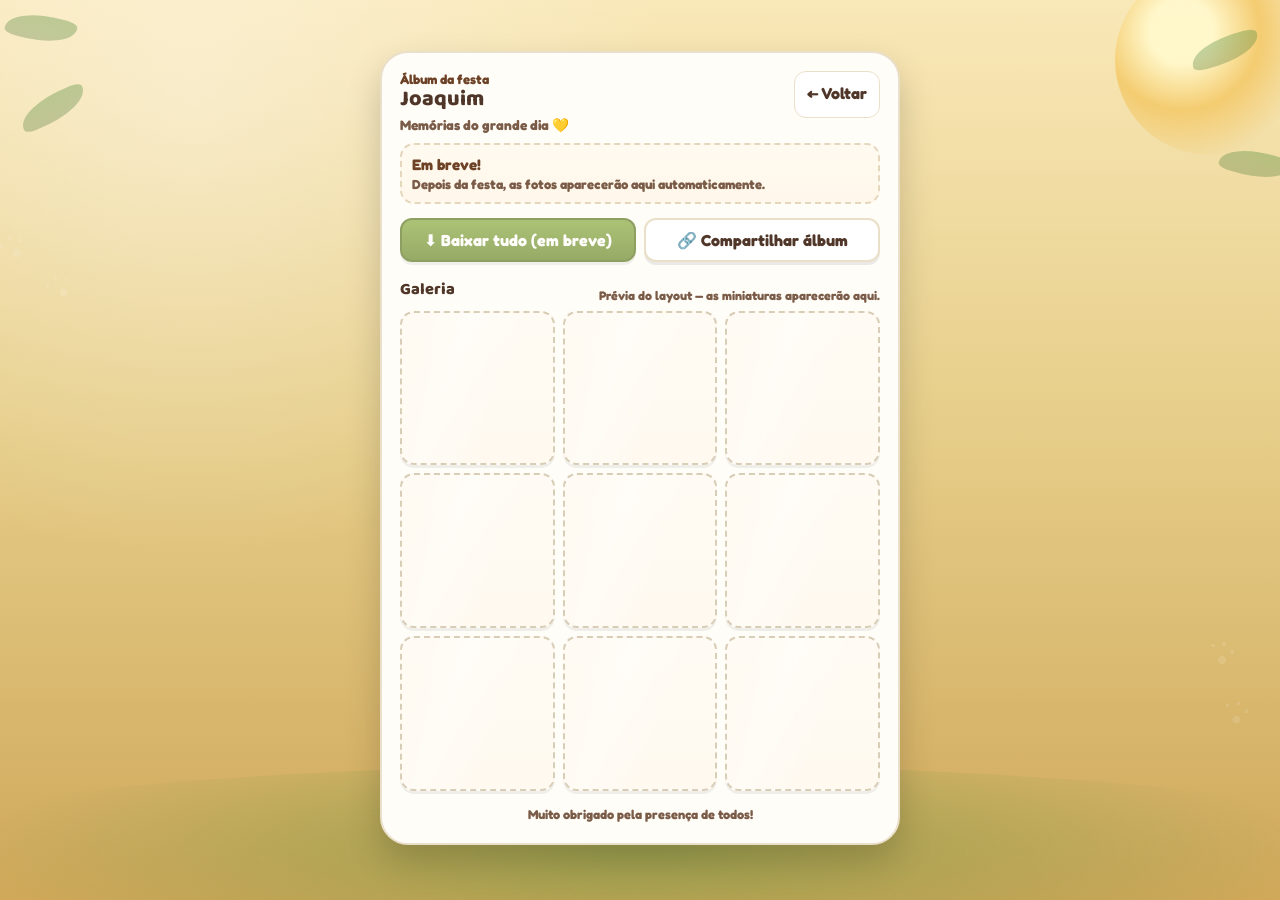
<file: album.html>
<!doctype html>
<html lang="pt-BR">
<head>
  <meta charset="utf-8" />
  <meta name="viewport" content="width=device-width,initial-scale=1,viewport-fit=cover" />
  <meta name="robots" content="noindex,nofollow" />
  <meta name="theme-color" content="#f2c15f" />
  <title>Álbum — Joaquim</title>

  <!-- Fontes -->
  <link rel="preconnect" href="https://fonts.googleapis.com">
  <link rel="preconnect" href="https://fonts.gstatic.com" crossorigin>
  <link href="https://fonts.googleapis.com/css2?family=Baloo+2:wght@700;800&family=Fredoka:wght@400;500;700&family=Nunito:wght@400;700;800;900&display=swap" rel="stylesheet">

  <!-- Reutiliza o mesmo CSS do convite -->
  <link rel="stylesheet" href="./album.css" />
</head>
<body class="albumPage">
  <main class="app">

    <!-- Fundo decorativo (mesmo do convite) -->
    <div class="bg" aria-hidden="true">
      <div class="bg__sun"></div>
      <div class="bg__cloud bg__cloud--1"></div>
      <div class="bg__cloud bg__cloud--2"></div>
      <div class="bg__leaf bg__leaf--1"></div>
      <div class="bg__leaf bg__leaf--2"></div>
      <div class="bg__leaf bg__leaf--3"></div>
      <div class="bg__leaf bg__leaf--4"></div>
      <div class="bg__pawTrail bg__pawTrail--left"></div>
      <div class="bg__pawTrail bg__pawTrail--right"></div>
      <div class="bg__ground"></div>
    </div>

    <section class="inviteCard albumWrap" aria-label="Álbum da festa">

      <!-- Cabeçalho do álbum -->
      <header class="albumHero">
        <div class="albumHero__top">
          <div>
            <p class="albumHero__kicker"> Álbum da festa</p>
            <h1 class="albumHero__title">Joaquim</h1>
            <p class="albumHero__sub">Memórias do grande dia 💛</p>
          </div>

          <a class="albumBack" href="./index.html" aria-label="Voltar ao convite">
            ← Voltar
          </a>
        </div>

        <div class="albumNotice" role="status" aria-live="polite">
          <strong>Em breve!</strong>
          <span>Depois da festa, as fotos aparecerão aqui automaticamente.</span>
        </div>
      </header>

      <!-- Ações -->
      <section class="albumActions" aria-label="Ações do álbum">
        <button class="albumActionBtn" type="button" id="btnBaixarTudo" disabled aria-disabled="true">
          ⬇️ Baixar tudo (em breve)
        </button>

        <button class="albumActionBtn albumActionBtn--ghost" type="button" id="btnCompartilhar">
          🔗 Compartilhar álbum
        </button>
      </section>

      <!-- Grid do álbum (prévia com placeholders) -->
      <section class="albumSection" aria-label="Fotos do álbum">
        <div class="albumSection__head">
          <h2 class="albumSection__title">Galeria</h2>
          <p class="albumSection__hint">Prévia do layout — as miniaturas aparecerão aqui.</p>
        </div>

        <div class="albumGrid" id="albumGrid" aria-label="Grade de fotos">
          <!-- placeholders (sem imagens ainda) -->
          <button class="albumThumb is-placeholder" type="button" aria-label="Foto em breve" disabled></button>
          <button class="albumThumb is-placeholder" type="button" aria-label="Foto em breve" disabled></button>
          <button class="albumThumb is-placeholder" type="button" aria-label="Foto em breve" disabled></button>
          <button class="albumThumb is-placeholder" type="button" aria-label="Foto em breve" disabled></button>
          <button class="albumThumb is-placeholder" type="button" aria-label="Foto em breve" disabled></button>
          <button class="albumThumb is-placeholder" type="button" aria-label="Foto em breve" disabled></button>
          <button class="albumThumb is-placeholder" type="button" aria-label="Foto em breve" disabled></button>
          <button class="albumThumb is-placeholder" type="button" aria-label="Foto em breve" disabled></button>
          <button class="albumThumb is-placeholder" type="button" aria-label="Foto em breve" disabled></button>
        </div>
      </section>

      <!-- Rodapé do álbum -->
      <footer class="albumFooter">
        <p class="albumFooter__text">
          Muito obrigado pela presença de todos!
        </p>
      </footer>
    </section>
  </main>

  <!-- Modal (prévia para quando tiver fotos) -->
  <div class="photoModal hidden" id="photoModal" role="dialog" aria-modal="true" aria-label="Visualizar foto">
    <div class="photoModal__backdrop" data-close="true"></div>
    <div class="photoModal__panel">
      <button class="photoModal__close" type="button" data-close="true" aria-label="Fechar">✕</button>
      <img class="photoModal__img" id="photoModalImg" alt="Foto do álbum" />
    </div>
  </div>

  <script>
    // Compartilhar link do álbum
    document.getElementById("btnCompartilhar")?.addEventListener("click", async () => {
      const url = window.location.href;

      // Web Share (celular)
      if (navigator.share) {
        try {
          await navigator.share({ title: "Álbum do Joaquim", url });
          return;
        } catch {}
      }

      // Fallback: copiar link
      try {
        await navigator.clipboard.writeText(url);
        alert("Link do álbum copiado! 💛");
      } catch {
        prompt("Copie o link do álbum:", url);
      }
    });

    // Modal (já pronto para quando tiver fotos reais)
    const modal = document.getElementById("photoModal");
    const modalImg = document.getElementById("photoModalImg");

    function abrirModal(src) {
      if (!modal || !modalImg) return;
      modalImg.src = src;
      modal.classList.remove("hidden");
      document.body.classList.add("modal-open");
    }

    function fecharModal() {
      if (!modal) return;
      modal.classList.add("hidden");
      document.body.classList.remove("modal-open");
      if (modalImg) modalImg.src = "";
    }

    modal?.addEventListener("click", (e) => {
      const t = e.target;
      if (!(t instanceof HTMLElement)) return;
      if (t.dataset.close === "true") fecharModal();
    });

    document.addEventListener("keydown", (e) => {
      const aberto = modal && !modal.classList.contains("hidden");
      if (e.key === "Escape" && aberto) fecharModal();
    });

    // Quando você tiver fotos:
    // 1) coloque arquivos em /album/ (ex: ./album/01.jpg)
    // 2) substitua os placeholders gerando thumbs reais via JS (posso montar isso pra você)
  </script>
</body>
</html>
</file>
<file: album.css>
:root{
  --bg-a: #f9e8b8;
  --bg-b: #e7cf8b;
  --bg-c: #cfa85a;

  --card: #fffdf8;
  --card-line: #eadfca;
  --ink: #4e3122;
  --ink-soft: #76533e;

  --gold: #f0b44c;
  --gold-2: #de972f;
  --green: #89ab43;
  --green-2: #6f8b2f;
  --brown: #6c4125;
  --cream: #fff7e8;

  --shadow: 0 16px 35px rgba(0,0,0,.18);
  --radius-xl: 28px;
  --radius-lg: 20px;
  --radius-md: 14px;

  --ff-title: "Baloo 2", "Fredoka", system-ui, sans-serif;
  --ff-body: "Nunito", "Segoe UI", system-ui, sans-serif;
  --ff-cute: "Fredoka", "Baloo 2", system-ui, sans-serif;
}

/* =========================================================
   2) RESET BÁSICO
   ========================================================= */
*{ box-sizing:border-box; }
html, body{ height:100%; }

body{
  margin:0;
  font-family: var(--ff-body);
  color: var(--ink);
  background:
    radial-gradient(circle at 15% 10%, rgba(255,255,255,.35), transparent 35%),
    linear-gradient(180deg, var(--bg-a), var(--bg-b) 45%, var(--bg-c));
  overflow-x:hidden;
  -webkit-text-size-adjust: 100%;
  text-rendering: optimizeLegibility;
}

button{
  font: inherit;
  -webkit-tap-highlight-color: transparent;
}

.hidden{ display:none !important; }

/* =========================================================
   3) APP / FUNDO DECORATIVO
   ========================================================= */
.app{
  min-height: 100dvh;
  display:grid;
  place-items:center;
  padding:
    max(10px, env(safe-area-inset-top))
    max(10px, env(safe-area-inset-right))
    max(14px, env(safe-area-inset-bottom))
    max(10px, env(safe-area-inset-left));
  position: relative;
  isolation:isolate;
}

.bg{
  position: fixed;
  inset: 0;
  pointer-events:none;
  z-index:-1;
  overflow:hidden;
}

/* Sol */
.bg__sun{
  position:absolute;
  top:-35px;
  right:-25px;
  width: 190px;
  aspect-ratio: 1;
  border-radius:50%;
  background:
    radial-gradient(circle at 35% 35%, #fff8cc 0 18%, #f3ca6d 45%, rgba(243,202,109,0) 75%);
  opacity:.95;
}

/* Nuvens */
.bg__cloud{
  position:absolute;
  width: 100px;
  height: 26px;
  border-radius: 999px;
  background: rgba(255,255,255,.22);
  filter: blur(1px);
}
.bg__cloud::before,
.bg__cloud::after{
  content:"";
  position:absolute;
  border-radius: inherit;
  background: inherit;
}
.bg__cloud::before{ width:28px; height:28px; left:8px; top:-10px; }
.bg__cloud::after{ width:36px; height:36px; right:10px; top:-16px; }

.bg__cloud--1{
  top: 65px;
  left: -120px;
  animation: cloudMove 20s linear infinite;
}
.bg__cloud--2{
  top: 120px;
  left: -160px;
  opacity:.75;
  animation: cloudMove 27s linear infinite;
}

@keyframes cloudMove {
  from { transform: translateX(0); }
  to { transform: translateX(calc(100vw + 260px)); }
}

/* Folhas do fundo */
.bg__leaf{
  position:absolute;
  width: 70px;
  height: 28px;
  border-radius: 80% 15% 80% 15%;
  background: linear-gradient(180deg, rgba(74,137,55,.35), rgba(57,106,41,.28));
  transform-origin: center;
  animation: leafFloat 4.5s ease-in-out infinite;
}
.bg__leaf--1{ top: 14px; left: 6px; transform: rotate(16deg); }
.bg__leaf--2{ top: 36px; right: 20px; transform: rotate(-14deg); animation-delay: .4s; }
.bg__leaf--3{ top: 94px; left: 18px; transform: rotate(-22deg); animation-delay: .8s; }
.bg__leaf--4{ top: 150px; right: -10px; transform: rotate(18deg); animation-delay: 1.2s; }

@keyframes leafFloat {
  0%,100%{ translate: 0 0; }
  50%{ translate: 0 -4px; }
}

/* Chão */
.bg__ground{
  position:absolute;
  left:-10%;
  bottom:-35px;
  width:120%;
  height: 170px;
  border-radius: 50%;
  background: radial-gradient(60% 100% at 50% 50%, rgba(91,146,59,.45), rgba(91,146,59,0) 72%);
}

/* Trilha de patinhas */
.bg__pawTrail{
  position:absolute;
  width: 90px;
  height: 130px;
  opacity:.12;
}
.bg__pawTrail--left{ left: 4px; top: 220px; transform: rotate(-18deg); }
.bg__pawTrail--right{ right: 6px; bottom: 130px; transform: rotate(18deg); }

.bg__pawTrail::before{
  content:"";
  position:absolute;
  inset:0;
  background-image:
    radial-gradient(circle, #fff 34%, transparent 36%),
    radial-gradient(circle, #fff 34%, transparent 36%),
    radial-gradient(circle, #fff 34%, transparent 36%),
    radial-gradient(circle, #fff 42%, transparent 44%),
    radial-gradient(circle, #fff 34%, transparent 36%),
    radial-gradient(circle, #fff 34%, transparent 36%),
    radial-gradient(circle, #fff 34%, transparent 36%),
    radial-gradient(circle, #fff 42%, transparent 44%);
  background-size:
    7px 7px, 7px 7px, 7px 7px, 13px 13px,
    7px 7px, 7px 7px, 7px 7px, 13px 13px;
  background-position:
    8px 10px, 18px 5px, 28px 10px, 18px 18px,
    40px 62px, 50px 57px, 60px 62px, 50px 70px;
  background-repeat:no-repeat;
}

/* =========================================================
   4) CARD PRINCIPAL
   ========================================================= */
.inviteCard{
  position:relative;
  width:min(100%, 520px);
  background: var(--card);
  border: 2px solid var(--card-line);
  border-radius: var(--radius-xl);
  box-shadow: var(--shadow);
  overflow:hidden;
  z-index: 1;
  padding: 8px;
  margin-inline: auto;
}

/* Decoração lateral (desktop/tablet) */
.sideDecor{
  position:absolute;
  top: 92px;
  width: 54px;
  z-index: 2;
  display:none;
}
.sideDecor--left{ left: -8px; }
.sideDecor--right{ right: -8px; }

.sideDecor__slot{
  background: rgba(255,255,255,.78);
  border: 2px dashed #cfc3aa;
  color: #8f7a63;
  border-radius: 12px;
  font-size: .68rem;
  font-weight: 800;
  text-align:center;
  line-height: 1.1;
  padding: 12px 4px;
  font-family: var(--ff-cute);
}

/* =========================================================
   5) HERO (TOPO COM VÍDEO)
   ========================================================= */
.hero{
  text-align:center;
  padding: 4px 4px 2px;
}

.hero__frame{
  position:relative;
  width:100%;
  aspect-ratio: 16 / 9;
  min-height: clamp(145px, 34vw, 210px);
  border-radius: 18px 18px 10px 10px;
  overflow:hidden;
  border: 2px solid #dfe9c8;
  background: linear-gradient(180deg, #bfe08a, #dff2bf);
}

.hero__video{
  width:100%;
  height:100%;
  object-fit: cover;
  display:block;
  background:#cde6a4;
}

.hero__fallback{
  position:absolute;
  inset:0;
  display:grid;
  place-items:center;
  text-align:center;
  color:#5f5b47;
  background:
    radial-gradient(circle at 20% 20%, rgba(255,255,255,.35), transparent 35%),
    linear-gradient(180deg, rgba(191,224,138,.8), rgba(223,242,191,.95));
  font-weight:800;
  pointer-events:none;
  opacity:0;
  transition: opacity .25s ease;
  font-family: var(--ff-cute);
}
.hero__fallback.is-visible{ opacity:1; }

.hero__fallback small{
  display:block;
  margin-top:4px;
  font-weight:600;
  font-size:.74rem;
  opacity:.85;
}

.hero__overlay{
  position:absolute;
  inset:0;
  background:
    linear-gradient(180deg, rgba(255,255,255,.07), rgba(0,0,0,.08)),
    radial-gradient(120px 60px at 10% 0%, rgba(255,255,255,.16), transparent 60%);
  pointer-events:none;
}

.hero__foliage--top{
  position:absolute;
  inset:0 0 auto 0;
  height: 34px;
  background:
    radial-gradient(circle at 6% 100%, rgba(63,122,46,.72) 0 18px, transparent 19px),
    radial-gradient(circle at 20% 100%, rgba(74,137,55,.78) 0 18px, transparent 19px),
    radial-gradient(circle at 34% 100%, rgba(63,122,46,.72) 0 18px, transparent 19px),
    radial-gradient(circle at 50% 100%, rgba(74,137,55,.78) 0 18px, transparent 19px),
    radial-gradient(circle at 66% 100%, rgba(63,122,46,.72) 0 18px, transparent 19px),
    radial-gradient(circle at 82% 100%, rgba(74,137,55,.78) 0 18px, transparent 19px),
    radial-gradient(circle at 96% 100%, rgba(63,122,46,.72) 0 18px, transparent 19px);
  opacity:.75;
  pointer-events:none;
}

/* Faixa do nome (arbusto) */
.nameBush{
  margin: -14px auto 6px;
  width: fit-content;
  max-width: calc(100% - 14px);
  border-radius: 16px;
  padding: 7px 14px;
  border: 2px solid rgba(255,255,255,.52);
  box-shadow: 0 4px 0 rgba(0,0,0,.08);
  background:
    radial-gradient(circle at 10% 45%, #4f7f3e 0 16%, transparent 17%),
    radial-gradient(circle at 24% 62%, #3f6c34 0 15%, transparent 16%),
    radial-gradient(circle at 38% 40%, #4f7f3e 0 16%, transparent 17%),
    radial-gradient(circle at 52% 62%, #3f6c34 0 15%, transparent 16%),
    radial-gradient(circle at 66% 38%, #4f7f3e 0 16%, transparent 17%),
    radial-gradient(circle at 80% 62%, #3f6c34 0 15%, transparent 16%),
    linear-gradient(180deg, #50813f, #3f6c34);
  background-size: 28px 28px, 28px 28px, 28px 28px, 28px 28px, 28px 28px, 28px 28px, 100% 100%;
  background-repeat: repeat-x;
  position: relative;
  z-index: 2;
}

.nameBush__text{
  display:block;
  font-family: var(--ff-title);
  font-weight: 800;
  font-size: clamp(1.35rem, 4vw, 1.9rem);
  line-height:1;
  letter-spacing:.4px;
  color:#fff;
  text-shadow:
    -2px -2px 0 var(--brown),
     2px -2px 0 var(--brown),
    -2px  2px 0 var(--brown),
     2px  2px 0 var(--brown);
}

.hero__age{
  margin: 0;
  color: var(--gold-2);
  font-family: var(--ff-title);
  font-weight: 800;
  font-size: clamp(1.05rem, 3vw, 1.45rem);
}

.hero__lead{
  margin: 6px auto 2px;
  max-width: 320px;
  padding-inline: 4px;
  font-family: var(--ff-cute);
  font-weight: 700;
  line-height: 1.2;
  color: #4f3628;
  font-size: clamp(.88rem, 2.6vw, 1rem);
}
.hero__lead--alt{
  margin-top: 0;
  margin-bottom: 10px;
}

/* =========================================================
   6) STAGES (envelope / conteúdo)
   ========================================================= */
.stage{
  padding: 8px 8px 10px;
}

.stage--content.is-visible{
  animation: revealUp .45s ease both;
}

@keyframes revealUp{
  from{ opacity:0; transform: translateY(8px); }
  to{ opacity:1; transform: translateY(0); }
}

/* =========================================================
   7) ENVELOPE + HINT (texto fora)
   ========================================================= */
.envelopeButton{
  width:100%;
  border:none;
  background: transparent;
  padding: 4px 0 10px;
  cursor:pointer;

  display:flex;
  flex-direction: column;
  align-items:center;
  gap: 8px;
}

/* Texto abaixo do envelope */
.envelopeHint{
  margin: 0;
  text-align:center;
  font-family: var(--ff-cute);
  font-weight: 800;
  font-size: .92rem;
  color: #5a3d2b;
  text-shadow: 0 1px 0 rgba(255,255,255,.55);
  animation: hintPulse 1.6s ease-in-out infinite;
}
.envelopeHint span{
  display:block;
  margin-top: 2px;
  font-size: .78rem;
  font-weight: 700;
  opacity: .9;
}
@keyframes hintPulse{
  0%,100%{ transform: translateY(0); opacity: .95; }
  50%{ transform: translateY(-2px); opacity: 1; }
}

/* Container principal */
.envelope{
  position:relative;
  width: min(210px, 66vw);
  aspect-ratio: 1.55 / 1;
  margin: 0 auto;
  perspective: 900px;
  transform-style: preserve-3d;
  transition: transform .18s ease;
  filter: drop-shadow(0 8px 10px rgba(0,0,0,.08));
}

/* Micro movimento no hover */
.envelopeButton:hover .envelope{
  transform: translateY(-2px) rotate(-0.4deg);
}

/* Sombra */
.envelope__shadow{
  position:absolute;
  left: 9%;
  right: 9%;
  bottom:-10px;
  height: 15px;
  background: rgba(0,0,0,.16);
  filter: blur(6px);
  border-radius: 50%;
  transition: transform .65s ease, opacity .4s ease;
}

/* Base */
.envelope__back{
  position:absolute;
  inset:0;
  border-radius: 12px;
  overflow:hidden;
  background:
    linear-gradient(180deg, #6fce5b 0%, #57b947 60%, #4aa53d 100%);
  border: 2px solid #3e8b34;
  box-shadow:
    inset 0 1px 0 rgba(255,255,255,.25),
    inset 0 -8px 16px rgba(0,0,0,.08);
  z-index: 1;
}
.envelope__back::before{
  content:"";
  position:absolute;
  inset:0;
  background:
    radial-gradient(120px 55px at 20% 18%, rgba(255,255,255,.18), transparent 60%),
    radial-gradient(120px 50px at 80% 80%, rgba(255,255,255,.10), transparent 65%);
  pointer-events:none;
}

/* Carta — só papel (sem texto) */
.envelope__letter{
  position:absolute;
  left: 12px;
  right: 12px;
  top: 22px;
  height: 54%;
  border-radius: 10px;
  background: linear-gradient(180deg, #fffefb 0%, #fffaf1 100%);
  border: 1px solid #ebdfc8;
  z-index: 4;

  opacity: 0;
  transform: translateY(16px) scale(.985);
  transition:
    transform .75s cubic-bezier(.2,.9,.15,1.15),
    opacity .20s ease,
    box-shadow .30s ease;

  box-shadow:
    inset 0 -10px 0 rgba(242,193,95,.08),
    0 2px 0 rgba(0,0,0,.04);

  pointer-events:none;
}
.envelope__letter::before{
  content:"";
  position:absolute;
  top: 0;
  left: 50%;
  transform: translateX(-50%);
  width: 56px;
  height: 10px;
  border-radius: 0 0 8px 8px;
  background: linear-gradient(180deg, #f7e8c7, #eed7a7);
  border: 1px solid rgba(145,101,51,.15);
  border-top: none;
}

/* Bolso (frente) */
.envelope__front{
  position:absolute;
  inset:auto 0 0 0;
  height: 58%;
  border-bottom-left-radius:12px;
  border-bottom-right-radius:12px;
  border: 2px solid #3e8b34;
  border-top: none;
  overflow:hidden;
  box-shadow: inset 0 1px 0 rgba(255,255,255,.18);
  z-index: 5;

  background:
    linear-gradient(180deg, #63bf50 0%, #4ca63f 100%),
    linear-gradient(135deg, transparent 49.2%, rgba(0,0,0,.14) 50%, transparent 50.8%),
    linear-gradient(225deg, transparent 49.2%, rgba(0,0,0,.14) 50%, transparent 50.8%);
  background-size: 100% 100%, 50% 100%, 50% 100%;
  background-position: 0 0, left top, right top;
  background-repeat: no-repeat;
}
.envelope__front::before,
.envelope__front::after{
  content:"";
  position:absolute;
  top:-1px;
  width: 52%;
  height: calc(100% + 2px);
  background: linear-gradient(180deg, rgba(255,255,255,.06), rgba(0,0,0,.08));
  border-top: 1px solid rgba(255,255,255,.08);
  pointer-events:none;
}
.envelope__front::before{
  left:-1px;
  clip-path: polygon(0 0, 100% 50%, 0 100%);
  border-left: 1px solid rgba(255,255,255,.08);
}
.envelope__front::after{
  right:-1px;
  clip-path: polygon(100% 0, 0 50%, 100% 100%);
  border-right: 1px solid rgba(255,255,255,.08);
}

/* Tampa */
.envelope__flap{
  position:absolute;
  inset:0 0 auto 0;
  height: 62%;
  transform-origin: top center;
  transform-style: preserve-3d;
  backface-visibility: hidden;
  transition: transform .78s cubic-bezier(.22,.8,.2,1);
  will-change: transform;
  z-index: 6;
}
.envelope__flap::before{
  content:"";
  position:absolute;
  inset:0;
  border-top-left-radius:12px;
  border-top-right-radius:12px;
  background: linear-gradient(180deg, #7ad665 0%, #59b647 100%);
  clip-path: polygon(0 0, 100% 0, 50% 95%);
  border: 2px solid #3e8b34;
  border-bottom: none;
  box-shadow: inset 0 1px 0 rgba(255,255,255,.22);
}
.envelope__flap::after{
  content:"";
  position:absolute;
  inset: 7px 9px auto 9px;
  height: calc(100% - 12px);
  background: linear-gradient(180deg, #f6e8c7 0%, #ecd8ab 100%);
  clip-path: polygon(0 0, 100% 0, 50% 92%);
  opacity: .95;
  transform: translateZ(-1px);
  border-radius: 6px 6px 0 0;
}

/* ✅ SELO — só a imagem (sem círculo branco) */
.envelope__seal{
  position: absolute;
  left: 50%;
  top: 62%;
  width: 72px;
  height: 72px;

  z-index: 10;
  transform: translate(-50%, -50%) translateZ(3px);

  background: transparent;
  border-radius: 0;
  box-shadow: none;
  overflow: visible;

  pointer-events: none;
  display:grid;
  place-items:center;
}
.envelope__seal img{
  width:100%;
  height:100%;
  object-fit: contain;
  display:block;
  border-radius: 0;
  background: transparent;
  filter: drop-shadow(0 6px 14px rgba(0,0,0,.18));
}

/* ===== ESTADOS DA ANIMAÇÃO ===== */

/* 1) Tampa abre */
.envelope.is-flap-open .envelope__flap{
  transform: rotateX(180deg);
}

/* Selo some junto com a abertura */
.envelope.is-flap-open .envelope__seal{
  opacity: 0;
  transform: translate(-50%, -50%) translateZ(3px) scale(.75);
  transition: transform .35s ease, opacity .25s ease;
}

/* sombra reage */
.envelope.is-flap-open .envelope__shadow{
  transform: scaleX(.94);
  opacity:.13;
}

/* 2) Carta sai depois */
.envelope.is-letter-out .envelope__letter{
  opacity: 1;
  transform: translateY(-18px) scale(1);
  box-shadow:
    inset 0 -10px 0 rgba(242,193,95,.08),
    0 8px 18px rgba(0,0,0,.12);
}

/* ✅ Esconde o hint depois que abre (funciona nos navegadores modernos) */
.envelopeButton:has(.envelope.is-flap-open) .envelopeHint{
  display:none;
}

/* =========================================================
   8) CONTEÚDO DO CONVITE
   ========================================================= */
.eventPills{
  display:grid;
  grid-template-columns: 1fr 1fr;
  gap: 8px;
}

.eventPill{
  background: linear-gradient(180deg, var(--gold), var(--gold-2));
  color: #fff;
  border-radius: 14px;
  padding: 8px;
  border: 2px solid rgba(135,78,22,.32);
  box-shadow: 0 3px 0 rgba(0,0,0,.08);
  text-align:center;
}

.eventPill__label{
  display:block;
  font-family: var(--ff-cute);
  font-size:.74rem;
  line-height:1;
  opacity:.96;
}
.eventPill__value{
  display:block;
  margin-top: 4px;
  font-family: var(--ff-title);
  font-size: clamp(.86rem, 2.8vw, 1rem);
  line-height:1.05;
  word-break: break-word;
}

/* Caixa do local */
.placeBox{
  margin-top: 8px;
  background: linear-gradient(180deg, #fffaf0, #fff7ea);
  border: 2px dashed #e5d7be;
  border-radius: 14px;
  padding: 8px 10px;
  text-align:center;
}

.placeBox__title{
  margin:0;
  color:#7a563d;
  font-weight: 700;
  font-family: var(--ff-cute);
  font-size:.78rem;
}
.placeBox__name{
  margin: 4px 0 0;
  font-family: var(--ff-title);
  font-weight: 800;
  color:#513425;
  font-size:.93rem;
}
.placeBox__addr{
  margin: 2px 0 0;
  color:#7a5b47;
  font-size:.78rem;
  line-height:1.2;
  word-break: break-word;
}

/* =========================================================
   9) BOTÕES DE AÇÃO
   ========================================================= */
.actionGrid{
  display:grid;
  grid-template-columns: repeat(3, 1fr);
  gap: 8px;
  margin-top: 10px;
}

.pawBtn{
  border:none;
  background: transparent;
  padding:0;
  cursor:pointer;
  text-align:center;
}

.pawBtn__circle{
  position:relative;
  width: clamp(64px, 21vw, 84px);
  aspect-ratio: 1;
  margin: 0 auto 5px;
  display:grid;
  place-items:center;
  border-radius: 50%;
  background: radial-gradient(circle at 30% 25%, #a4c65a, #7e9d38);
  border: 2px solid #6d8a2f;
  box-shadow: 0 4px 0 rgba(0,0,0,.08);
  transition: transform .12s ease;
}

.pawBtn:hover .pawBtn__circle{ transform: translateY(-2px); }
.pawBtn:active .pawBtn__circle{ transform: scale(.97); }

.pawBtn__paw{
  position:absolute;
  inset:0;
  opacity:.14;
  background:
    radial-gradient(circle at 28% 34%, #fff 0 4px, transparent 5px),
    radial-gradient(circle at 40% 28%, #fff 0 4px, transparent 5px),
    radial-gradient(circle at 52% 34%, #fff 0 4px, transparent 5px),
    radial-gradient(circle at 40% 45%, #fff 0 9px, transparent 10px);
}

.pawBtn__icon{
  position:relative;
  z-index:1;
  font-size: 1.18rem;
  color:#fff;
  filter: drop-shadow(0 1px 0 rgba(0,0,0,.15));
}

.pawBtn__text{
  display:block;
  font-family: var(--ff-cute);
  font-size: .72rem;
  line-height: 1.05;
  font-weight: 700;
  color:#513425;
}

/* =========================================================
   10) CARD DO ÁLBUM
   ========================================================= */
.albumCard{
  margin-top: 10px;
  border-radius: 14px;
  padding: 9px;
  background: linear-gradient(180deg, rgba(143,171,71,.14), rgba(255,255,255,.72));
  border: 2px solid #dce8bf;
}

.albumCard__head{
  display:flex;
  justify-content:space-between;
  align-items:center;
  gap:8px;
  flex-wrap:wrap;
  font-family: var(--ff-cute);
  font-weight: 700;
  color:#4d3424;
  font-size:.82rem;
}
.albumCard__head small{
  font-weight:700;
  color:#7a5b47;
  font-size:.72rem;
}

.albumCard__btn{
  margin-top: 7px;
  width:100%;
  border:none;
  border-radius: 10px;
  padding: 9px 10px;
  background: linear-gradient(180deg, #8cad45, #6f8b2f);
  border: 2px solid #647c29;
  color:#fff;
  font-weight:800;
  font-family: var(--ff-cute);
  cursor:pointer;
  box-shadow: 0 3px 0 rgba(0,0,0,.08);
}
.albumCard__btn:hover{ filter: brightness(1.03); }
.albumCard__btn:disabled{
  opacity:.78;
  cursor:not-allowed;
}

/* =========================================================
   11) CONTAGEM REGRESSIVA
   ========================================================= */
.countPlaceholder{
  margin-top: 8px;
  border-radius: 10px;
  border: 1px dashed #d8cdb7;
  background: #fffaf1;
  color:#7f624d;
  padding: 8px 10px;
  min-height: 42px;
  display:flex;
  align-items:center;
  justify-content:center;
  gap:6px;
  text-align:center;
  font-family: var(--ff-cute);
  font-size: .78rem;
  font-weight: 700;
}
.countPlaceholder strong{
  color:#6c4125;
  font-weight: 700;
}

/* =========================================================
   12) RODAPÉ DECORATIVO
   ========================================================= */
.footerArt{
  padding: 6px 4px 4px;
}

.footerArt__frame{
  position:relative;
  width:100%;
  height: 88px;
  border-radius: 14px;
  overflow:hidden;
  border: 2px solid #dfe9c8;
  background: linear-gradient(180deg, #d6ecae, #b8d884);
}

.footerArt__frame img{
  width:100%;
  height:100%;
  object-fit: cover;
  display:block;
}

.footerArt__fallback{
  position:absolute;
  inset:0;
  display:grid;
  place-items:center;
  color:#647a4c;
  font-family: var(--ff-cute);
  font-weight: 700;
  font-size:.82rem;
  pointer-events:none;
}

/* Brilhos decorativos */
.cardSpark{
  position:absolute;
  width: 10px;
  height: 10px;
  border-radius:50%;
  background: radial-gradient(circle, #fff, rgba(255,255,255,0));
  opacity:.55;
  animation: sparkle 2.8s ease-in-out infinite;
}
.cardSpark--1{ top: 140px; left: 14px; }
.cardSpark--2{ top: 186px; right: 16px; animation-delay: .8s; }

@keyframes sparkle{
  0%,100%{ transform: scale(.8); opacity:.35; }
  50%{ transform: scale(1.25); opacity:.75; }
}

/* Marquinha de patinha decorativa */
.cardPaws{
  position:absolute;
  inset:auto 8px 104px auto;
  width:46px;
  height:24px;
  opacity:.10;
  background:
    radial-gradient(circle at 8px 8px, #6c4125 0 3px, transparent 4px),
    radial-gradient(circle at 16px 5px, #6c4125 0 3px, transparent 4px),
    radial-gradient(circle at 24px 8px, #6c4125 0 3px, transparent 4px),
    radial-gradient(circle at 16px 15px, #6c4125 0 6px, transparent 7px);
}

/* =========================================================
   13) MODAL DE PRESENTES
   ========================================================= */
.modal{
  position: fixed;
  inset: 0;
  z-index: 50;
  display:grid;
  place-items:center;
  padding: 12px;
}

.modal__backdrop{
  position:absolute;
  inset:0;
  background: rgba(0,0,0,.48);
  backdrop-filter: blur(4px);
}

.modal__panel{
  position:relative;
  width:min(100%, 420px);
  border-radius: 20px;
  background: #fffdf8;
  border: 2px solid #eadfc8;
  box-shadow: 0 16px 30px rgba(0,0,0,.22);
  padding: 12px;
  overflow:hidden;
}

.modal__leaves{
  position:absolute;
  inset:0 auto auto 0;
  width:100%;
  height: 26px;
  opacity:.5;
  background:
    radial-gradient(circle at 5% 100%, rgba(79,127,62,.55) 0 14px, transparent 15px),
    radial-gradient(circle at 18% 100%, rgba(63,108,52,.55) 0 14px, transparent 15px),
    radial-gradient(circle at 31% 100%, rgba(79,127,62,.55) 0 14px, transparent 15px),
    radial-gradient(circle at 44% 100%, rgba(63,108,52,.55) 0 14px, transparent 15px),
    radial-gradient(circle at 57% 100%, rgba(79,127,62,.55) 0 14px, transparent 15px),
    radial-gradient(circle at 70% 100%, rgba(63,108,52,.55) 0 14px, transparent 15px),
    radial-gradient(circle at 83% 100%, rgba(79,127,62,.55) 0 14px, transparent 15px),
    radial-gradient(circle at 96% 100%, rgba(63,108,52,.55) 0 14px, transparent 15px);
}

.modal__top{
  position:relative;
  display:flex;
  align-items:flex-start;
  justify-content:space-between;
  gap:8px;
}

.modal__kicker{
  margin: 0;
  color:#89664d;
  font-weight:700;
  font-family: var(--ff-cute);
  font-size:.76rem;
}
.modal__title{
  margin: 2px 0 0;
  color:#4f3628;
  font-family: var(--ff-title);
  font-size: 1rem;
  line-height:1.05;
}

.modal__close{
  width: 38px;
  height: 38px;
  border-radius: 10px;
  border:1px solid #eadfc8;
  background:#fff;
  color:#4f3628;
  cursor:pointer;
  font-size:1rem;
  flex: 0 0 auto;
}

.giftList{
  position:relative;
  margin-top: 10px;
  display:grid;
  gap:8px;
}

.giftItem{
  display:flex;
  align-items:center;
  gap:8px;
  border-radius: 12px;
  padding: 8px 9px;
  background: linear-gradient(180deg, #f1b34a, #df972f);
  border: 2px solid rgba(135,78,22,.25);
  color:#4d2f20;
}

.giftItem__icon{
  width: 30px;
  aspect-ratio:1;
  border-radius:50%;
  display:grid;
  place-items:center;
  background: #6b4125;
  color:#fff;
  flex:0 0 auto;
  font-size:.92rem;
}

.giftItem__name{
  margin:0;
  font-family: var(--ff-cute);
  font-weight:700;
  font-size:.88rem;
  line-height:1.05;
}
.giftItem__hint{
  margin:2px 0 0;
  color: rgba(77,47,32,.82);
  font-size:.72rem;
  font-weight:700;
}

.modal__desc{
  margin: 10px 2px 0;
  color:#735642;
  line-height:1.25;
  font-size:.82rem;
  font-family: var(--ff-cute);
}

.modal__actions{
  margin-top: 10px;
  display:flex;
  justify-content:flex-end;
}

.modal__ok{
  border:none;
  border-radius: 10px;
  padding: 9px 12px;
  background: linear-gradient(180deg, #8cad45, #6f8b2f);
  border: 2px solid #647c29;
  color:#fff;
  font-family: var(--ff-cute);
  font-weight:700;
  cursor:pointer;
}
.modal__ok:hover{ filter: brightness(1.03); }


/* =========================================================
   ALBUM PAGE (cole no final do style.css)
   ========================================================= */

.albumPage .inviteCard.albumWrap{
  padding: 10px;
}

/* Cabeçalho do álbum */
.albumHero{
  padding: 8px 8px 6px;
}

.albumHero__top{
  display:flex;
  align-items:flex-start;
  justify-content:space-between;
  gap:10px;
}

.albumHero__kicker{
  margin:0;
  font-family: var(--ff-cute);
  font-weight: 800;
  color:#6c4125;
  font-size: .82rem;
}

.albumHero__title{
  margin: 2px 0 0;
  font-family: var(--ff-title);
  font-weight: 900;
  color:#4f3628;
  font-size: 1.35rem;
  line-height: 1;
}

.albumHero__sub{
  margin: 6px 0 0;
  font-family: var(--ff-cute);
  font-weight: 700;
  color:#7a5b47;
  font-size: .86rem;
}

.albumBack{
  flex: 0 0 auto;
  text-decoration:none;
  border-radius: 12px;
  padding: 10px 12px;
  border: 1px solid #eadfc8;
  background: #fff;
  color:#4f3628;
  font-family: var(--ff-cute);
  font-weight: 800;
}

.albumNotice{
  margin-top: 10px;
  border-radius: 14px;
  border: 2px dashed #e5d7be;
  background: linear-gradient(180deg, #fffaf0, #fff7ea);
  padding: 10px 10px;
  color:#6c4125;
  font-family: var(--ff-cute);
}
.albumNotice strong{
  display:block;
  font-size: .95rem;
}
.albumNotice span{
  display:block;
  margin-top: 2px;
  font-size: .82rem;
  color:#7a5b47;
  font-weight: 700;
}

/* Ações */
.albumActions{
  display:grid;
  grid-template-columns: 1fr 1fr;
  gap: 8px;
  padding: 8px 8px 6px;
}

.albumActionBtn{
  border:none;
  border-radius: 12px;
  padding: 10px 10px;
  background: linear-gradient(180deg, #8cad45, #6f8b2f);
  border: 2px solid #647c29;
  color:#fff;
  font-family: var(--ff-cute);
  font-weight: 900;
  cursor:pointer;
  box-shadow: 0 3px 0 rgba(0,0,0,.08);
}
.albumActionBtn:disabled{
  opacity:.72;
  cursor:not-allowed;
}
.albumActionBtn--ghost{
  background: #fff;
  color:#4f3628;
  border: 2px solid #eadfc8;
}

/* Seção */
.albumSection{
  padding: 8px;
}

.albumSection__head{
  display:flex;
  align-items:flex-end;
  justify-content:space-between;
  gap:10px;
  flex-wrap:wrap;
  margin-bottom: 8px;
}

.albumSection__title{
  margin:0;
  font-family: var(--ff-title);
  font-weight: 900;
  color:#4f3628;
  font-size: 1.02rem;
}
.albumSection__hint{
  margin:0;
  font-family: var(--ff-cute);
  font-weight: 700;
  color:#7a5b47;
  font-size: .78rem;
}

/* Grade de fotos */
.albumGrid{
  display:grid;
  grid-template-columns: repeat(3, 1fr);
  gap: 8px;
}

.albumThumb{
  width:100%;
  aspect-ratio: 1 / 1;
  border-radius: 14px;
  border: 2px solid #dfe9c8;
  background: #f6f1e6;
  overflow:hidden;
  cursor:pointer;
  position: relative;
  box-shadow: 0 3px 0 rgba(0,0,0,.06);
}

.albumThumb img{
  width:100%;
  height:100%;
  object-fit: cover;
  display:block;
}

/* Placeholder (prévia) */
.albumThumb.is-placeholder{
  cursor:not-allowed;
  border: 2px dashed #d8cdb7;
  background:
    linear-gradient(110deg, rgba(255,255,255,.25) 8%, rgba(255,255,255,.55) 18%, rgba(255,255,255,.25) 33%),
    linear-gradient(180deg, #fffaf0, #fff7ea);
  background-size: 220% 100%, 100% 100%;
  animation: shimmer 1.4s ease-in-out infinite;
}
@keyframes shimmer{
  0%{ background-position: 120% 0, 0 0; }
  100%{ background-position: -40% 0, 0 0; }
}

/* Rodapé */
.albumFooter{
  padding: 8px 10px 10px;
}
.albumFooter__text{
  margin: 0;
  font-family: var(--ff-cute);
  font-weight: 700;
  color:#7a5b47;
  font-size: .8rem;
  line-height: 1.25;
  text-align:center;
}

/* Modal foto */
.photoModal{
  position: fixed;
  inset: 0;
  z-index: 60;
  display:grid;
  place-items:center;
  padding: 12px;
}
.photoModal__backdrop{
  position:absolute;
  inset:0;
  background: rgba(0,0,0,.55);
  backdrop-filter: blur(4px);
}
.photoModal__panel{
  position:relative;
  width:min(100%, 520px);
  border-radius: 18px;
  background:#fffdf8;
  border: 2px solid #eadfc8;
  box-shadow: 0 16px 30px rgba(0,0,0,.22);
  padding: 10px;
  overflow:hidden;
}
.photoModal__close{
  position:absolute;
  top: 10px;
  right: 10px;
  width: 38px;
  height: 38px;
  border-radius: 10px;
  border:1px solid #eadfc8;
  background:#fff;
  color:#4f3628;
  cursor:pointer;
  font-size: 1rem;
}
.photoModal__img{
  width:100%;
  height:auto;
  display:block;
  border-radius: 14px;
}

/* Responsivo */
@media (max-width: 390px){
  .albumGrid{ gap: 6px; }
  .albumActions{ grid-template-columns: 1fr; }
}
</file>
